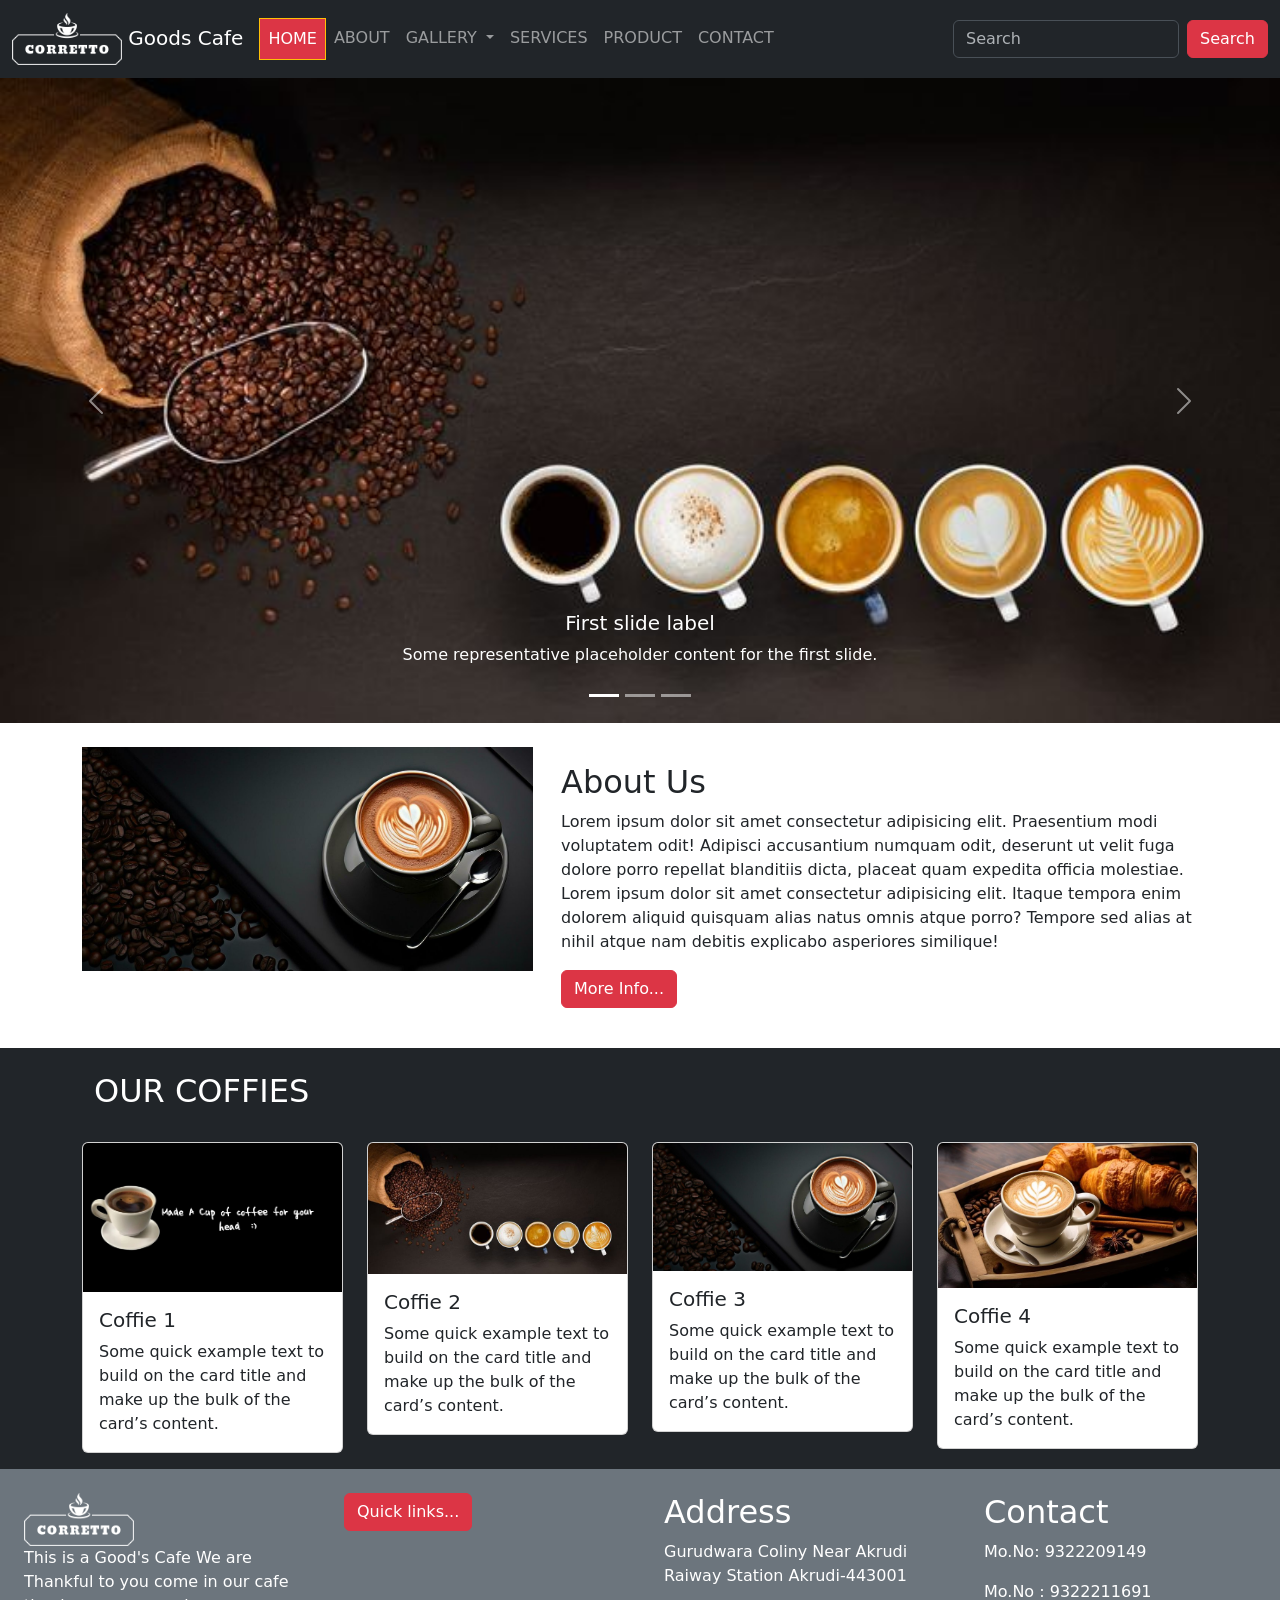
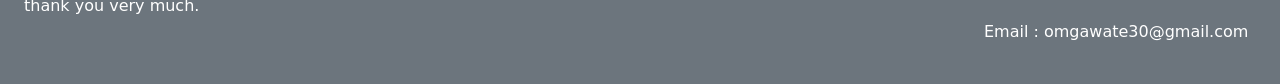
<file: index.html>
<!doctype html>
<html lang="en">
  <head>
    <meta charset="utf-8" />
    <meta name="viewport" content="width=device-width, initial-scale=1" />
    <title>Bootstrap demo</title>
    <link href="css/style.css" rel="stylesheet" type="text/css" />

    <link
      href="https://cdn.jsdelivr.net/npm/bootstrap@5.3.8/dist/css/bootstrap.min.css"
      rel="stylesheet"
      integrity="sha384-sRIl4kxILFvY47J16cr9ZwB07vP4J8+LH7qKQnuqkuIAvNWLzeN8tE5YBujZqJLB"
      crossorigin="anonymous"
    />
  </head>
  <body>
    <!-- header Start -->
    <header>
      <!-- bg-purple  use and give other backgroud color and use  external css-->
      <nav class="navbar navbar-expand-lg bg-dark" data-bs-theme="dark">
        <div class="container-fluid">
          <a class="navbar-brand" href="index.html">
            <img
              src="images/logo-light.png"
              class="img-fluid"
              alt="Logo"
              width="110"
              height="60"
              class="d-inline-block align-text-top text-white"
            />
            Goods Cafe</a
          >
          <button
            class="navbar-toggler"
            type="button"
            data-bs-toggle="collapse"
            data-bs-target="#navbarSupportedContent"
            aria-controls="navbarSupportedContent"
            aria-expanded="false"
            aria-label="Toggle navigation"
          >
            <span class="navbar-toggler-icon"></span>
          </button>
          <div class="collapse navbar-collapse" id="navbarSupportedContent">
            <ul class="navbar-nav me-auto mb-2 mb-lg-0">
              <li class="nav-item">
                <a
                  class="nav-link active bg-danger border border-warning"
                  aria-current="page"
                  href="index.html"
                  >HOME</a
                >
              </li>
              <li class="nav-item">
                <a class="nav-link" href="about.html">ABOUT</a>
              </li>
              <li class="nav-item dropdown">
                <a
                  class="nav-link dropdown-toggle"
                  href="#"
                  role="button"
                  data-bs-toggle="dropdown"
                  aria-expanded="false"
                >
                  GALLERY
                </a>
                <ul class="dropdown-menu">
                  <li>
                    <a class="dropdown-item" href="gallery.html">Photo</a>
                  </li>
                  <li>
                    <a class="dropdown-item" href="gallery.html">Video</a>
                  </li>
                  <li><hr class="dropdown-divider" /></li>
                </ul>
              </li>
              <li class="nav-item">
                <a class="nav-link" href="services.html">SERVICES</a>
              </li>
              <li class="nav-item">
                <a class="nav-link" href="product.html">PRODUCT</a>
              </li>
              <li class="nav-item">
                <a class="nav-link" href="contact.html">CONTACT</a>
              </li>
            </ul>
            <form class="d-flex" role="search">
              <input
                class="form-control me-2"
                type="search"
                placeholder="Search"
                aria-label="Search"
              />
              <button class="btn btn-danger" type="submit">Search</button>
            </form>
          </div>
        </div>
      </nav>
    </header>
    <!-- header End -->
    <!-- Main Start -->

    <main>
      <!-- Slider Section Start -->
      <section>
        <div id="carouselExampleCaptions" class="carousel slide">
          <div class="carousel-indicators">
            <button
              type="button"
              data-bs-target="#carouselExampleCaptions"
              data-bs-slide-to="0"
              class="active"
              aria-current="true"
              aria-label="Slide 1"
            ></button>
            <button
              type="button"
              data-bs-target="#carouselExampleCaptions"
              data-bs-slide-to="1"
              aria-label="Slide 2"
            ></button>
            <button
              type="button"
              data-bs-target="#carouselExampleCaptions"
              data-bs-slide-to="2"
              aria-label="Slide 3"
            ></button>
          </div>
          <div class="carousel-inner">
            <div class="carousel-item active">
              <img
                src="images/coffie 2.jpg"
                class="d-block w-100 img-fluid"
                alt="..."
              />
              <div class="carousel-caption d-none d-md-block">
                <h5>First slide label</h5>
                <p>
                  Some representative placeholder content for the first slide.
                </p>
              </div>
            </div>
            <div class="carousel-item">
              <img
                src="images/coffie 3.jpg"
                class="d-block w-100 img-fluid"
                alt="..."
              />
              <div class="carousel-caption d-none d-md-block">
                <h5>Second slide label</h5>
                <p>
                  Some representative placeholder content for the second slide.
                </p>
              </div>
            </div>
            <div class="carousel-item">
              <img
                src="images/coffie 7.jpg"
                class="d-block w-100 img-fluid"
                alt="..."
              />
              <div class="carousel-caption d-none d-md-block">
                <h5>Third slide label</h5>
                <p>
                  Some representative placeholder content for the third slide.
                </p>
              </div>
            </div>
          </div>
          <button
            class="carousel-control-prev"
            type="button"
            data-bs-target="#carouselExampleCaptions"
            data-bs-slide="prev"
          > 
            <span class="carousel-control-prev-icon" aria-hidden="true"></span>
            <span class="visually-hidden">Previous</span>
          </button>
          <button
            class="carousel-control-next"
            type="button"
            data-bs-target="#carouselExampleCaptions"
            data-bs-slide="next"
          >
            <span class="carousel-control-next-icon" aria-hidden="true"></span>
            <span class="visually-hidden">Next</span>
          </button>
        </div>
      </section>
      <!-- slider section End -->
      <!-- About us section Start -->

      <section class="mt-4">
        <div class="container">
          <div class="row">
            <div class="col-md">
              <img src="images/coffie 3.jpg" class="img-fluid" />
            </div>
            <div class="col-md-7 p-3">
              <h2>About Us</h2>
              <p>
                Lorem ipsum dolor sit amet consectetur adipisicing elit.
                Praesentium modi voluptatem odit! Adipisci accusantium numquam
                odit, deserunt ut velit fuga dolore porro repellat blanditiis
                dicta, placeat quam expedita officia molestiae. Lorem ipsum
                dolor sit amet consectetur adipisicing elit. Itaque tempora enim
                dolorem aliquid quisquam alias natus omnis atque porro? Tempore
                sed alias at nihil atque nam debitis explicabo asperiores
                similique!
              </p>

              <a href="about.html">
                <button class="btn btn-danger">More Info...</button>
              </a>
            </div>
          </div>
        </div>
      </section>
      <!-- About us section End -->

      <!-- product section start -->

      <section class="mt-4 bg-dark">
        <div class="container pb-3">
          <div class="row">
            <h2 class="text-white p-4">OUR COFFIES</h2>
            <div class="col-md-3">
              <div class="card">
                <img src="images/coffie 1.jpg" class="card-img-top" alt="..." />
                <div class="card-body">
                  <h5 class="card-title">Coffie 1</h5>
                  <p class="card-text">
                    Some quick example text to build on the card title and make
                    up the bulk of the card’s content.
                  </p>
                </div>
              </div>
            </div>
            <div class="col-md-3">
              <div class="card">
                <img src="images/coffie 2.jpg" class="card-img-top" alt="..." />
                <div class="card-body">
                  <h5 class="card-title">Coffie 2</h5>
                  <p class="card-text">
                    Some quick example text to build on the card title and make
                    up the bulk of the card’s content.
                  </p>
                </div>
              </div>
            </div>
            <div class="col-md-3">
              <div class="card">
                <img src="images/coffie 3.jpg" class="card-img-top" alt="..." />
                <div class="card-body">
                  <h5 class="card-title">Coffie 3</h5>
                  <p class="card-text">
                    Some quick example text to build on the card title and make
                    up the bulk of the card’s content.
                  </p>
                </div>
              </div>
            </div>
            <div class="col-md-3">
              <div class="card">
                <img src="images/coffie 4.jpg" class="card-img-top" alt="..." />
                <div class="card-body">
                  <h5 class="card-title">Coffie 4</h5>
                  <p class="card-text">
                    Some quick example text to build on the card title and make
                    up the bulk of the card’s content.
                  </p>
                </div>
              </div>
            </div>
          </div>
        </div>
      </section>
      <!-- product section end -->
    </main>
    <!-- Main End -->
     <!-- footer start -->
    <footer>
      <section class="mt-0">
        <div class="container-fluid bg-secondary text-white">
          <div class="row">
            <div class="col-md-3 p-4">
              <img 
                src="images/logo-light.png"
                class="img-fluid"
                alt="Logo"
                width="110"
                height="60"
                class="d-inline-block align-text-top text-white "
              />
              <p>
                This is a Good's Cafe We are Thankful to you come in our cafe thank
                you very much.
              </p>
            </div>
            <div class="col-md-3 p-4">
              <a href="about.html ">
                <button class="btn btn-danger">Quick links...</button>
              </a>
            </div>
            <div class="col-md-3 p-4">
              <h2>Address</h2>
              <p>Gurudwara Coliny Near Akrudi Raiway Station
                Akrudi-443001
              </p>
            </div>
            <div class="col-md-3 p-4">
              <h2>Contact</h2>
              <p>Mo.No: 9322209149
              </p>
                <p>Mo.No : 9322211691</p>
                <p>Email : omgawate30@gmail.com</p>
             
            </div>
          </div>
        </div>
      </section>
    </footer>
    <!-- footer End -->

    <script
      src="https://cdn.jsdelivr.net/npm/bootstrap@5.3.8/dist/js/bootstrap.bundle.min.js"
      integrity="sha384-FKyoEForCGlyvwx9Hj09JcYn3nv7wiPVlz7YYwJrWVcXK/BmnVDxM+D2scQbITxI"
      crossorigin="anonymous"
    ></script>
  </body>
</html>
</file>
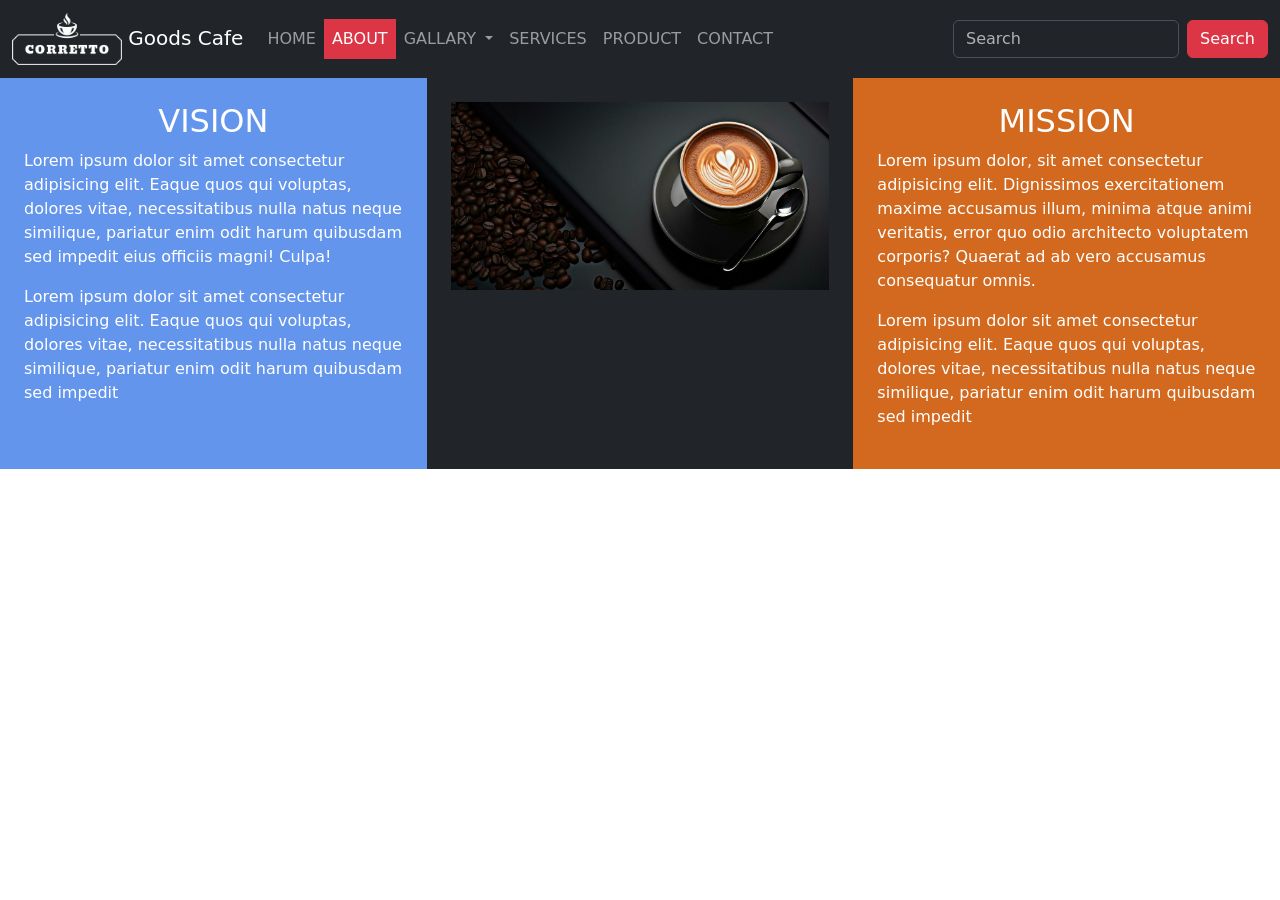
<file: about.html>
<!doctype html>
<html lang="en">
  <head>
    <meta charset="utf-8" />
    <meta name="viewport" content="width=device-width, initial-scale=1" />
    <title>Bootstrap demo</title>
    <link href="css/style.css" rel="stylesheet" type="text/css"/>

    <link
      href="https://cdn.jsdelivr.net/npm/bootstrap@5.3.8/dist/css/bootstrap.min.css"
      rel="stylesheet"
      integrity="sha384-sRIl4kxILFvY47J16cr9ZwB07vP4J8+LH7qKQnuqkuIAvNWLzeN8tE5YBujZqJLB"
      crossorigin="anonymous"
    />
  </head>
  <body>
    <header>
      <!-- bg-purple  use and give other backgroud color and use  external css-->
      <nav class="navbar navbar-expand-lg bg-dark" data-bs-theme="dark">
        <div class="container-fluid">
          <a class="navbar-brand" href="index.html">
            <img
              src="images/logo-light.png"
              class="img-fluid"
              alt="Logo"
              width="110"
              height="60"
              class="d-inline-block align-text-top text-white"
            />
            Goods Cafe</a
          >
          <button
            class="navbar-toggler"
            type="button"
            data-bs-toggle="collapse"
            data-bs-target="#navbarSupportedContent"
            aria-controls="navbarSupportedContent"
            aria-expanded="false"
            aria-label="Toggle navigation"
          >
            <span class="navbar-toggler-icon"></span>
          </button>
          <div class="collapse navbar-collapse" id="navbarSupportedContent">
            <ul class="navbar-nav me-auto mb-2 mb-lg-0">
              <li class="nav-item">
                <a class="nav-link" aria-current="page" href="index.html"
                  >HOME</a
                >
              </li>
              <li class="nav-item">
                <a class="nav-link active bg-danger" href="about.html">ABOUT</a>
              </li>
              <li class="nav-item dropdown">
                <a
                  class="nav-link dropdown-toggle"
                  href="#"
                  role="button"
                  data-bs-toggle="dropdown"
                  aria-expanded="false"
                >
                  GALLARY
                </a>
                <ul class="dropdown-menu">
                  <li>
                    <a class="dropdown-item" href="gallery.html">Photo</a>
                  </li>
                  <li>
                    <a class="dropdown-item" href="gallery.html">Video</a>
                  </li>
                  <li><hr class="dropdown-divider" /></li>
                </ul>
              </li>
              <li class="nav-item">
                <a class="nav-link" href="services.html">SERVICES</a>
              </li>
              <li class="nav-item">
                <a class="nav-link" href="product.html">PRODUCT</a>
              </li>
              <li class="nav-item">
                <a class="nav-link" href="contact.html">CONTACT</a>
              </li>
            </ul>
            <form class="d-flex" role="search">
              <input
                class="form-control me-2"
                type="search"
                placeholder="Search"
                aria-label="Search"
              />
              <button class="btn btn-danger" type="submit">Search</button>
            </form>
          </div>
        </div>
      </nav>
    </header>

    <main>
      <section>
        <div class="container-fluid bg-dark text-white  ">
          <div class="row">
            <div class="col-md p-4 viss ">
              <h2 class="vision">VISION</h2>
              <p>
                Lorem ipsum dolor sit amet consectetur adipisicing elit. Eaque
                quos qui voluptas, dolores vitae, necessitatibus nulla natus
                neque similique, pariatur enim odit harum quibusdam sed impedit
                eius officiis magni! Culpa!
              </p>
               <p>
                Lorem ipsum dolor sit amet consectetur adipisicing elit. Eaque
                quos qui voluptas, dolores vitae, necessitatibus nulla natus
                neque similique, pariatur enim odit harum quibusdam sed impedit
              </p>
            </div>
            <div class="col-md-4 p-4 ">
              <img src="images/coffie 3.jpg" class="img-fluid" />
            </div>
            <div class="col-md-4  p-4 miss">
              <h2 class="mission">MISSION</h2>
              <p>
                Lorem ipsum dolor, sit amet consectetur adipisicing elit.
                Dignissimos exercitationem maxime accusamus illum, minima atque
                animi veritatis, error quo odio architecto voluptatem corporis?
                Quaerat ad ab vero accusamus consequatur omnis.
              </p>
               <p>
                Lorem ipsum dolor sit amet consectetur adipisicing elit. Eaque
                quos qui voluptas, dolores vitae, necessitatibus nulla natus
                neque similique, pariatur enim odit harum quibusdam sed impedit
              </p>
            </div>
          </div>
        </div>
      </section>
    </main>

    <script
      src="https://cdn.jsdelivr.net/npm/bootstrap@5.3.8/dist/js/bootstrap.bundle.min.js"
      integrity="sha384-FKyoEForCGlyvwx9Hj09JcYn3nv7wiPVlz7YYwJrWVcXK/BmnVDxM+D2scQbITxI"
      crossorigin="anonymous"
    ></script>
  </body>
</html>
</file>
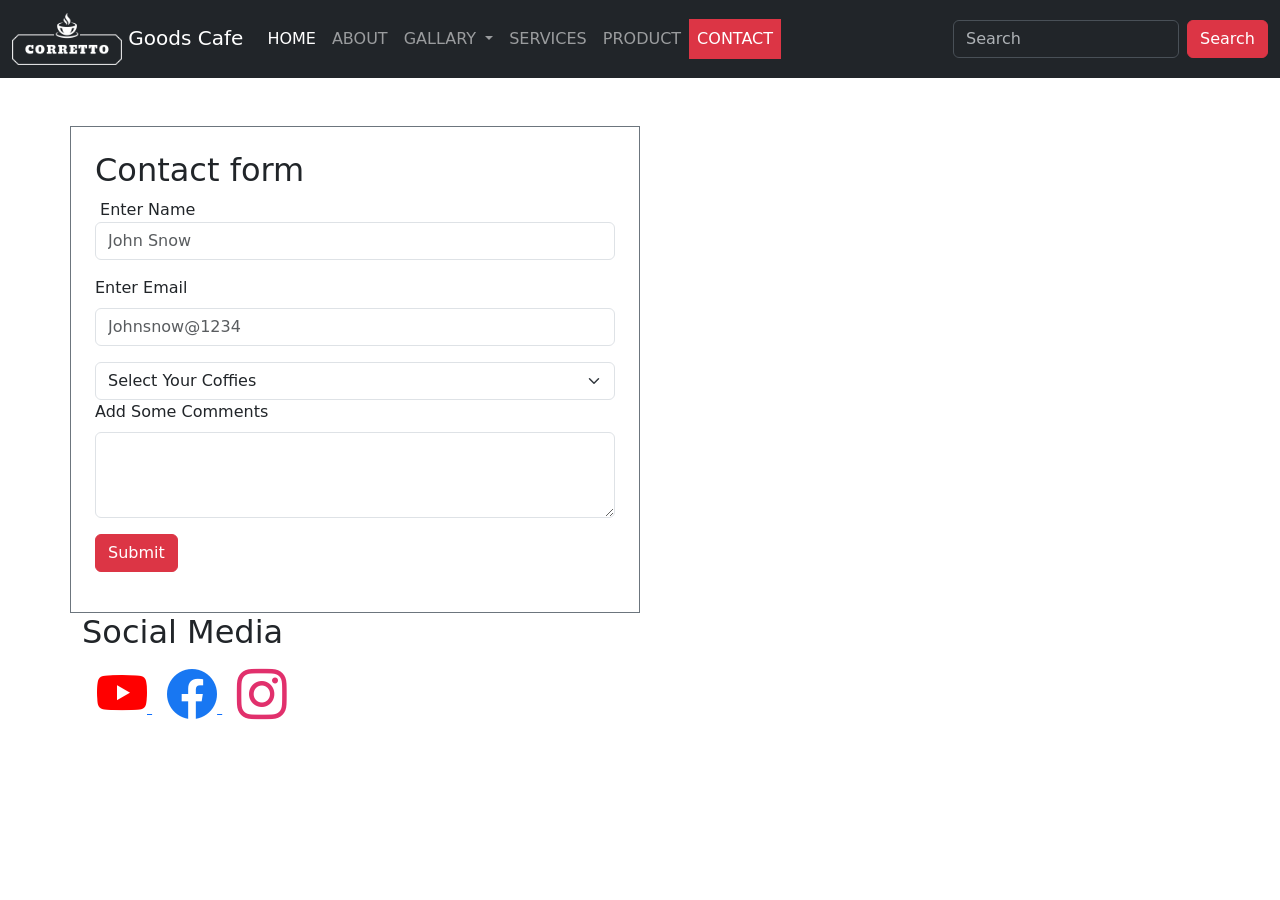
<file: contact.html>
<!doctype html>
<html lang="en">

<head>
  <meta charset="utf-8" />
  <meta name="viewport" content="width=device-width, initial-scale=1" />
  <title>Bootstrap demo</title>
  <link href="css/style.css" rel="stylesheet" type="text/css"/>

  <link href="https://cdn.jsdelivr.net/npm/bootstrap@5.3.8/dist/css/bootstrap.min.css" rel="stylesheet"
    integrity="sha384-sRIl4kxILFvY47J16cr9ZwB07vP4J8+LH7qKQnuqkuIAvNWLzeN8tE5YBujZqJLB" crossorigin="anonymous" />
    <link rel="stylesheet" href="https://cdn.jsdelivr.net/npm/bootstrap-icons@1.13.1/font/bootstrap-icons.min.css">
</head>

<body>
  <header>
    <!-- bg-purple  use and give other backgroud color and use  external css-->
    <nav class="navbar navbar-expand-lg bg-dark" data-bs-theme="dark">
      <div class="container-fluid">
        <a class="navbar-brand" href="index.html">
          <img src="images/logo-light.png" class="img-fluid" alt="Logo" width="110" height="60"
            class="d-inline-block align-text-top text-white" />
          Goods Cafe</a>
        <button class="navbar-toggler" type="button" data-bs-toggle="collapse" data-bs-target="#navbarSupportedContent"
          aria-controls="navbarSupportedContent" aria-expanded="false" aria-label="Toggle navigation">
          <span class="navbar-toggler-icon"></span>
        </button>
        <div class="collapse navbar-collapse" id="navbarSupportedContent">
          <ul class="navbar-nav me-auto mb-2 mb-lg-0">
            <li class="nav-item">
              <a class="nav-link active" aria-current="page" href="index.html">HOME</a>
            </li>
            <li class="nav-item">
              <a class="nav-link" href="about.html">ABOUT</a>
            </li>
            <li class="nav-item dropdown">
              <a class="nav-link dropdown-toggle" href="#" role="button" data-bs-toggle="dropdown"
                aria-expanded="false">
                GALLARY
              </a>
              <ul class="dropdown-menu">
                <li>
                  <a class="dropdown-item" href="gallery.html">Photo</a>
                </li>
                <li>
                  <a class="dropdown-item" href="gallery.html">Video</a>
                </li>
                <li>
                  <hr class="dropdown-divider" />
                </li>
              </ul>
            </li>
            <li class="nav-item">
              <a class="nav-link" href="services.html">SERVICES</a>
            </li>
            <li class="nav-item">
              <a class="nav-link" href="product.html">PRODUCT</a>
            </li>
            <li class="nav-item">
              <a class="nav-link active bg-danger" href="contact.html">CONTACT</a>
            </li>
          </ul>
          <form class="d-flex" role="search">
            <input class="form-control me-2" type="search" placeholder="Search" aria-label="Search" />
            <button class="btn btn-danger" type="submit">Search</button>
          </form>
        </div>
      </div>
    </nav>
  </header>

  <main>
    <section class="mt-5">
      <div class="container ">
        <div class="row">
          <div class="col-md-6 border border-secondary p-4">
            <h2>Contact form</h2>
            <form></form>
            <div class="mb-3">
              <label for="exampleFormControlInput1" class="form-label"></label>
              Enter Name</label>
              <input type="text" class="form-control" id="exampleFormControlInput1" placeholder="John Snow" />
            </div>
            <div class="mb-3">
              <label for="exampleFormControlInput1" class="form-label">
                Enter Email</label>
              <input type="email" class="form-control" id="exampleFormControlInput1" placeholder="Johnsnow@1234" />
            </div>
            <div class="mb-3">
              <select class="form-select" aria-label="Default select example">
                <option selected>Select Your Coffies </option>
                <option value="1">One</option>
                <option value="2">Two</option>
                <option value="3">Three</option>
              </select>
              <div class="mb-3">
                <label for="exampleFormControlTextarea1" class="form-label">Add Some Comments</label>
                <textarea class="form-control" id="exampleFormControlTextarea1" rows="3"></textarea>
              </div>
              <button type="button" class="btn btn-danger">Submit</button>
            </div>
          </div>
          <div class="col-md-6">
            <iframe
              src="https://www.google.com/maps/embed?pb=!1m14!1m8!1m3!1d14670.603678669348!2d75.7491927871582!3d23.18293740000001!3m2!1i1024!2i768!4f13.1!3m3!1m2!1s0x3963743638ffffff%3A0x3024e4d1bd13cc22!2sShri%20Mahakaleshwar%20Jyotirlinga%20Temple!5e0!3m2!1sen!2sin!4v1788900332305!5m2!1sen!2sin"
              width="100%" height="450" style="border:0;" allowfullscreen="" loading="lazy"
              referrerpolicy="strict-origin-when-cross-origin"></iframe>

          </div>
        </div>
      </div>
    </section>

    <section class="mb-5">
      <div class="container">
        <div class="row">
          <div class="col-md-4">
            <h2>Social Media</h2>
            <a href="https://www.youtube.com/">
              <i class="bi bi-youtube social"></i>
            </a> 
            <a href="https://www.facebook.com/">
              <i class="bi bi-facebook social"></i>
            </a>
            <a href="https://www.instagram.com/">
              <i class="bi bi-instagram social"></i>
            </a>
          </div>
          <div class="col-md-4">
          </div>
          <div class="col-md-4">

          </div>
        </div>
      </div>
    </section>

  </main>

  <script src="https://cdn.jsdelivr.net/npm/bootstrap@5.3.8/dist/js/bootstrap.bundle.min.js"
    integrity="sha384-FKyoEForCGlyvwx9Hj09JcYn3nv7wiPVlz7YYwJrWVcXK/BmnVDxM+D2scQbITxI"
    crossorigin="anonymous"></script>
</body>

</html>
</file>
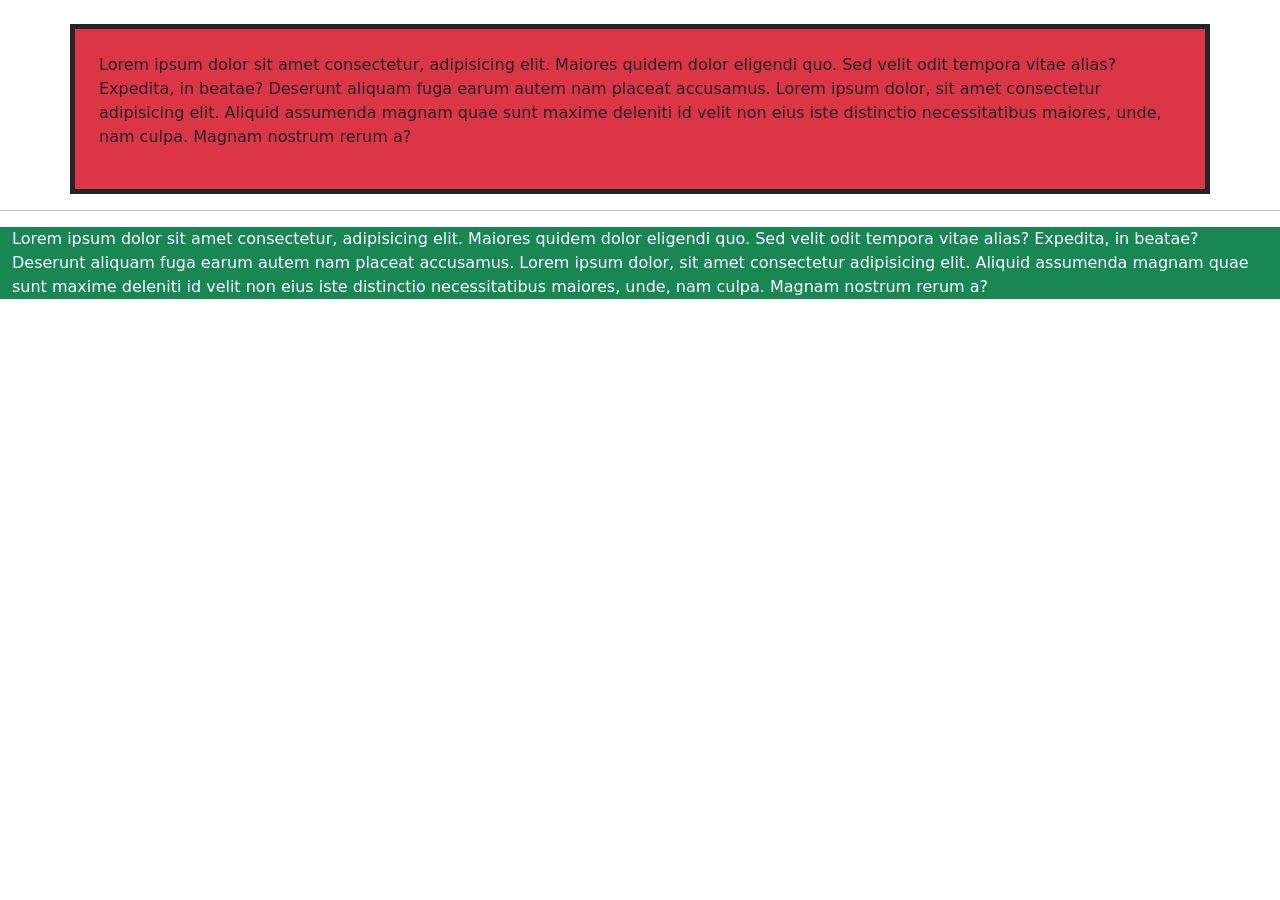
<file: containers.html>
<!doctype html>
<html lang="en">
  <head>
    <meta charset="utf-8" />
    <meta name="viewport" content="width=device-width, initial-scale=1" />
    <title>Bootstrap demo</title>
    <linK href="css/style.css" rel="stylesheet/css">
    <link
      href="https://cdn.jsdelivr.net/npm/bootstrap@5.3.8/dist/css/bootstrap.min.css"
      rel="stylesheet"
      integrity="sha384-sRIl4kxILFvY47J16cr9ZwB07vP4J8+LH7qKQnuqkuIAvNWLzeN8tE5YBujZqJLB"
      crossorigin="anonymous"
    />

  </head>
  <body>
    <!-- Container Example -->
    <div class="container bg-danger mt-4 p-4 border border-dark border-5">
      <p>
        Lorem ipsum dolor sit amet consectetur, adipisicing elit. Maiores quidem
        dolor eligendi quo. Sed velit odit tempora vitae alias? Expedita, in
        beatae? Deserunt aliquam fuga earum autem nam placeat accusamus. Lorem
        ipsum dolor, sit amet consectetur adipisicing elit. Aliquid assumenda
        magnam quae sunt maxime deleniti id velit non eius iste distinctio
        necessitatibus maiores, unde, nam culpa. Magnam nostrum rerum a?
      </p>
    </div>
    <hr>
     <!-- Container-fluid Example -->
    <div class="container-fluid  bg-success text-white ">
      <p>
        Lorem ipsum dolor sit amet consectetur, adipisicing elit. Maiores quidem
        dolor eligendi quo. Sed velit odit tempora vitae alias? Expedita, in
        beatae? Deserunt aliquam fuga earum autem nam placeat accusamus. Lorem
        ipsum dolor, sit amet consectetur adipisicing elit. Aliquid assumenda
        magnam quae sunt maxime deleniti id velit non eius iste distinctio
        necessitatibus maiores, unde, nam culpa. Magnam nostrum rerum a?
      </p>


    <script
      src="https://cdn.jsdelivr.net/npm/bootstrap@5.3.8/dist/js/bootstrap.bundle.min.js"
      integrity="sha384-FKyoEForCGlyvwx9Hj09JcYn3nv7wiPVlz7YYwJrWVcXK/BmnVDxM+D2scQbITxI"
      crossorigin="anonymous"
    ></script>
  </body>
</html>
</file>
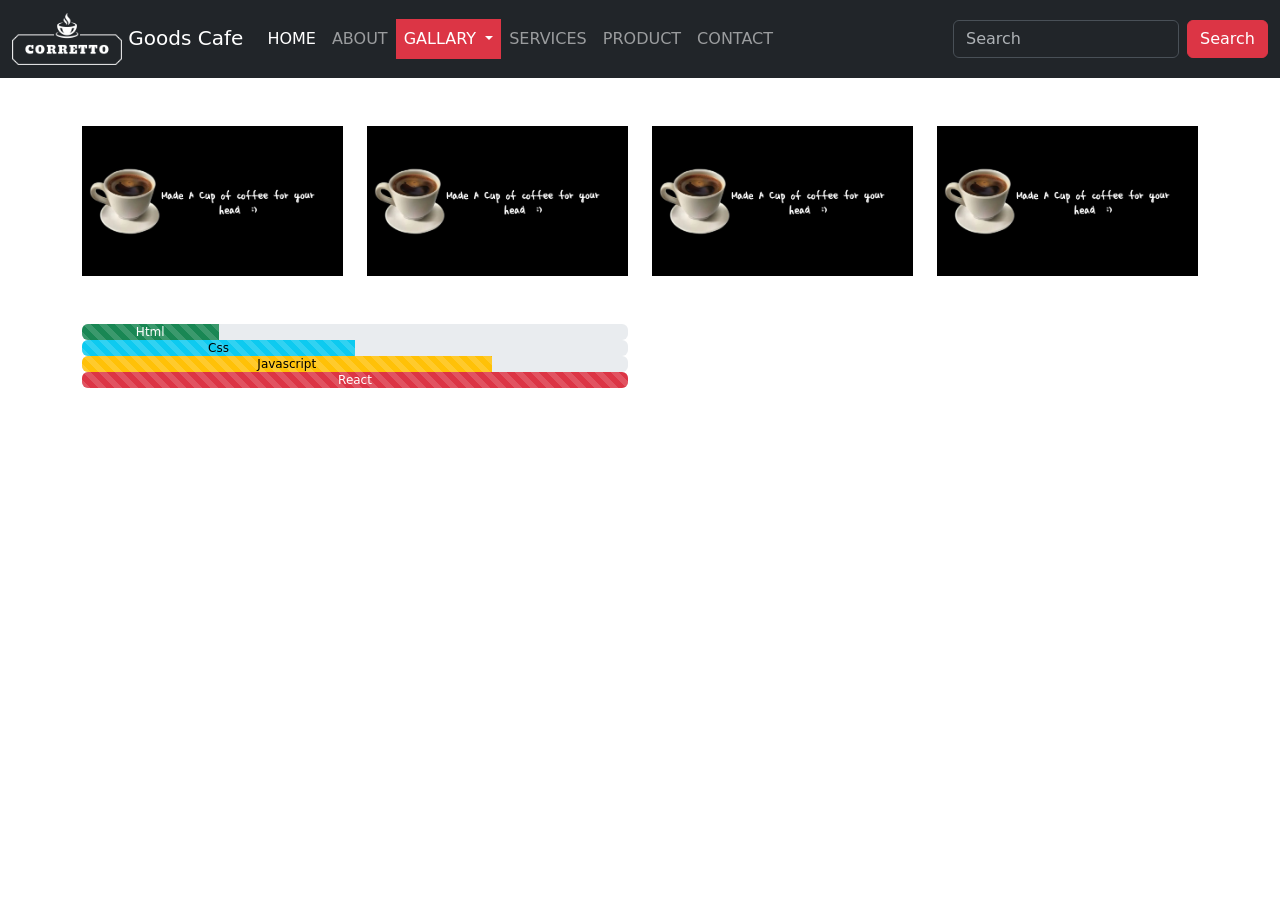
<file: gallary.html>
<!doctype html>
<html lang="en">
  <head>
    <meta charset="utf-8" />
    <meta name="viewport" content="width=device-width, initial-scale=1" />
    <title>Bootstrap demo</title>

    <link
      href="https://cdn.jsdelivr.net/npm/bootstrap@5.3.8/dist/css/bootstrap.min.css"
      rel="stylesheet"
      integrity="sha384-sRIl4kxILFvY47J16cr9ZwB07vP4J8+LH7qKQnuqkuIAvNWLzeN8tE5YBujZqJLB"
      crossorigin="anonymous"
    />
  </head>
  <body>
    <header>
      <!-- bg-purple  use and give other backgroud color and use  external css-->
      <nav class="navbar navbar-expand-lg bg-dark" data-bs-theme="dark">
        <div class="container-fluid">
          <a class="navbar-brand" href="index.html">
            <img
              src="images/logo-light.png"
              class="img-fluid"
              alt="Logo"
              width="110"
              height="60"
              class="d-inline-block align-text-top text-white"
            />
            Goods Cafe</a
          >
          <button
            class="navbar-toggler"
            type="button"
            data-bs-toggle="collapse"
            data-bs-target="#navbarSupportedContent"
            aria-controls="navbarSupportedContent"
            aria-expanded="false"
            aria-label="Toggle navigation"
          >
            <span class="navbar-toggler-icon"></span>
          </button>
          <div class="collapse navbar-collapse" id="navbarSupportedContent">
            <ul class="navbar-nav me-auto mb-2 mb-lg-0">
              <li class="nav-item">
                <a class="nav-link active" aria-current="page" href="index.html"
                  >HOME</a
                >
              </li>
              <li class="nav-item">
                <a class="nav-link" href="about.html">ABOUT</a>
              </li>
              <li class="nav-item dropdown">
                <a
                  class="nav-link dropdown-toggle active bg-danger"
                  href="gallary.html"
                  role="button"
                  data-bs-toggle="dropdown"
                  aria-expanded="false"
                >
                  GALLARY
                </a>
                <ul class="dropdown-menu">
                  <li>
                    <a class="dropdown-item" href="gallary.html">Photo</a>
                  </li>
                  <li>
                    <a class="dropdown-item" href="gallary.html">Video</a>
                  </li>
                  <li><hr class="dropdown-divider" /></li>
                </ul>
              </li>
              <li class="nav-item">
                <a class="nav-link" href="services.html">SERVICES</a>
              </li>
              <li class="nav-item">
                <a class="nav-link" href="product.html">PRODUCT</a>
              </li>
              <li class="nav-item">
                <a class="nav-link" href="contact.html">CONTACT</a>
              </li>
            </ul>
            <form class="d-flex" role="search">
              <input
                class="form-control me-2"
                type="search"
                placeholder="Search"
                aria-label="Search"
              />
              <button class="btn btn-danger" type="submit">Search</button>
            </form>
          </div>
        </div>
      </nav>
    </header>

    <main>
      <section class="mt-5">
        <div class="container">
          <div class="row">
            <div class="col-md-3">
              <img src="images/coffie 1.jpg" class="img-fluid" />
            </div>
            <div class="col-md-3">
              <img src="images/coffie 1.jpg" class="img-fluid" />
            </div>

            <div class="col-md-3">
              <img src="images/coffie 1.jpg" class="img-fluid" />
            </div>
            <div class="col-md-3">
              <img src="images/coffie 1.jpg" class="img-fluid" />
            </div>
          </div>
        </div>
      </section>
      <section class="mt-5">
        <div class="container">
          <div class="row">
            <div class="col-md-6">
              <div
                class="progress"
                role="progressbar"
                aria-label="Success example"
                aria-valuenow="25"
                aria-valuemin="0"
                aria-valuemax="100"
              >
                <div class="progress-bar progress-bar-striped progress-bar-animated text-bg-success" style="width: 25%">
                  Html
                </div>
              </div>
              <div
                class="progress"
                role="progressbar"
                aria-label="Info example"
                aria-valuenow="50"
                aria-valuemin="0"
                aria-valuemax="100"
              >
                <div class="progress-bar progress-bar-striped progress-bar-animated text-bg-info" style="width: 50%">
                  Css
                </div>
              </div>
              <div
                class="progress"
                role="progressbar"
                aria-label="Warning example"
                aria-valuenow="75"
                aria-valuemin="0"
                aria-valuemax="100"
              >
                <div class="progress-bar progress-bar-striped progress-bar-animated text-bg-warning" style="width: 75%">
                  Javascript
                </div>
              </div>
              <div
                class="progress"
                role="progressbar"
                aria-label="Danger example"
                aria-valuenow="100"
                aria-valuemin="0"
                aria-valuemax="100"
              >
                <div class="progress-bar progress-bar-striped progress-bar-animated text-bg-danger" style="width: 100%">
                  React
                </div>
              </div>
            </div>
            <div class="col-md-6"></div>
          </div>
        </div>
      </section>
    </main>

    <script
      src="https://cdn.jsdelivr.net/npm/bootstrap@5.3.8/dist/js/bootstrap.bundle.min.js"
      integrity="sha384-FKyoEForCGlyvwx9Hj09JcYn3nv7wiPVlz7YYwJrWVcXK/BmnVDxM+D2scQbITxI"
      crossorigin="anonymous"
    ></script>
  </body>
</html>
</file>
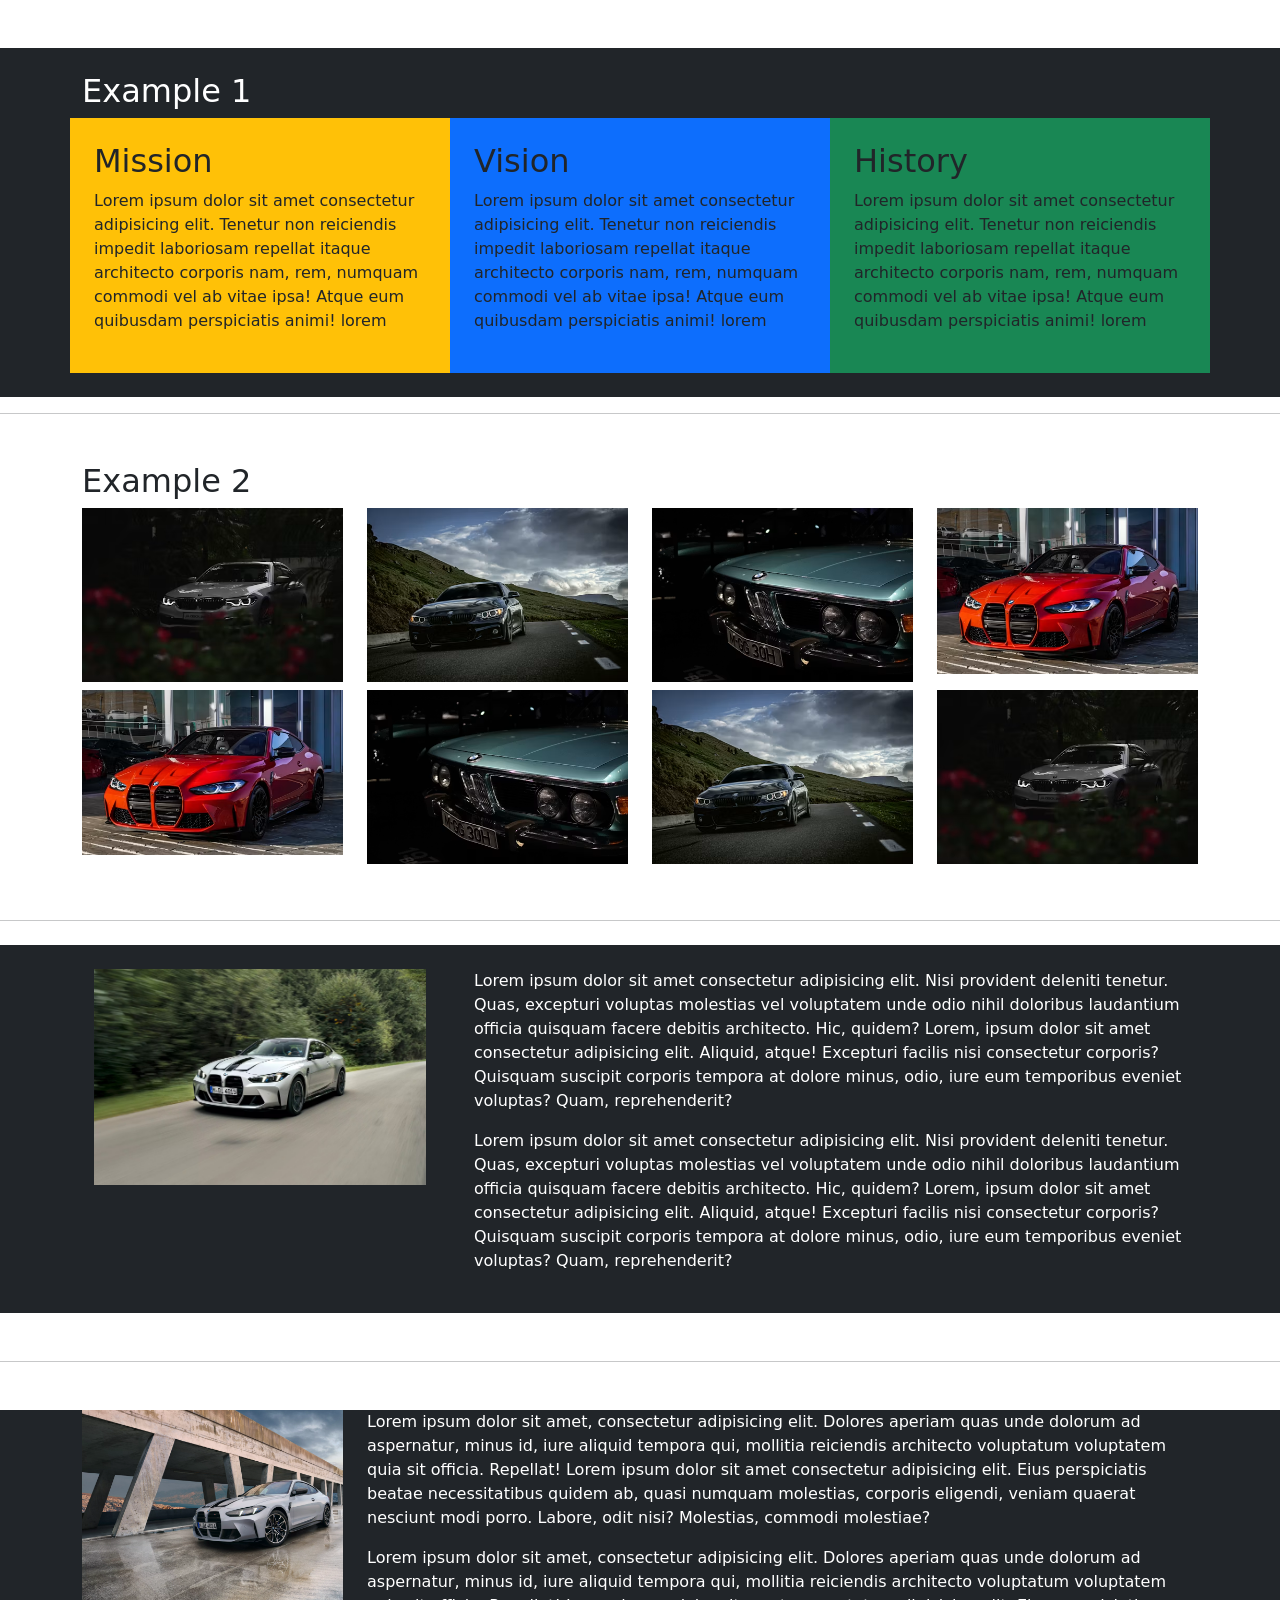
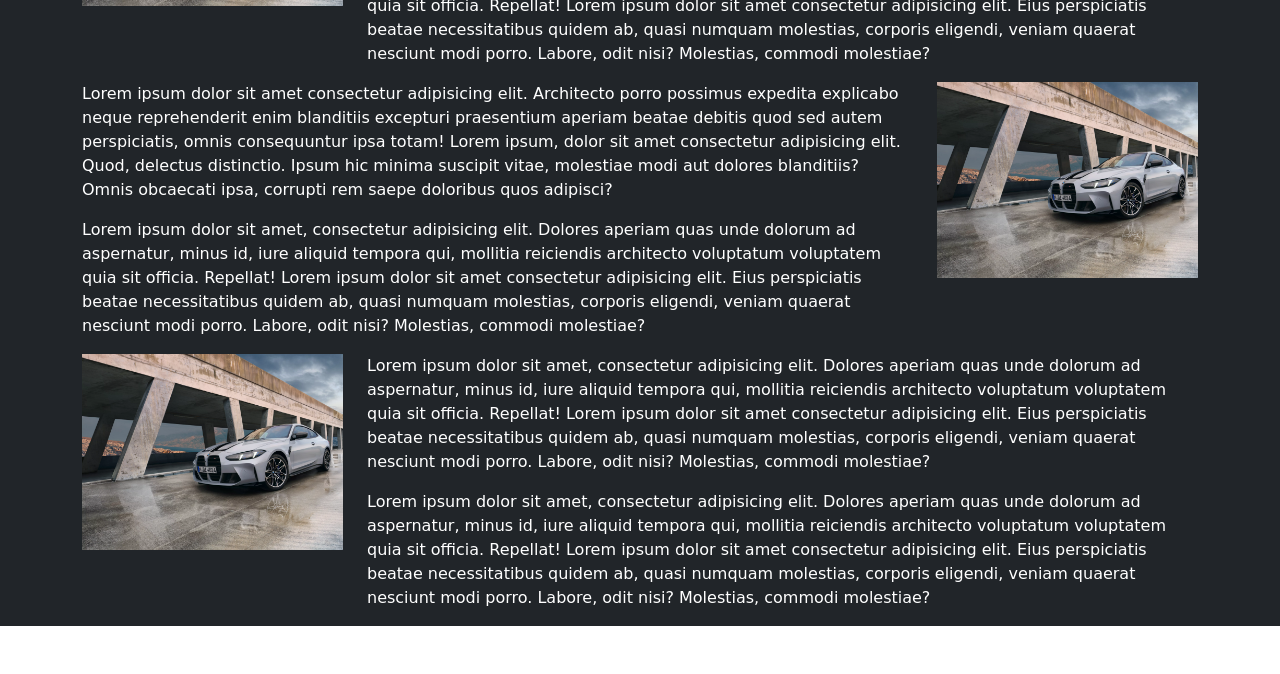
<file: grid_system.html>
<!doctype html>
<html lang="en">
  <head>
    <meta charset="utf-8" />
    <meta name="viewport" content="width=device-width, initial-scale=1" />
    <title>Bootstrap demo</title>
    <link
      href="https://cdn.jsdelivr.net/npm/bootstrap@5.3.8/dist/css/bootstrap.min.css"
      rel="stylesheet"
      integrity="sha384-sRIl4kxILFvY47J16cr9ZwB07vP4J8+LH7qKQnuqkuIAvNWLzeN8tE5YBujZqJLB"
      crossorigin="anonymous"
    />
  </head>
  <body>
    <!-- Example 1 Start-->
    <section class="mt-5 bg-dark p-4">
      <div class="container">
        <div class="row">
          <h2 class="text-white">Example 1</h2>
          <div class="col-md-4 bg-warning p-4">
            <h2>Mission</h2>
            <p>
              Lorem ipsum dolor sit amet consectetur adipisicing elit. Tenetur
              non reiciendis impedit laboriosam repellat itaque architecto
              corporis nam, rem, numquam commodi vel ab vitae ipsa! Atque eum
              quibusdam perspiciatis animi! lorem
            </p>
          </div>
          <div class="col-md-4 bg-primary p-4">
            <h2>Vision</h2>
            <p>
              Lorem ipsum dolor sit amet consectetur adipisicing elit. Tenetur
              non reiciendis impedit laboriosam repellat itaque architecto
              corporis nam, rem, numquam commodi vel ab vitae ipsa! Atque eum
              quibusdam perspiciatis animi! lorem
            </p>
          </div>
          <div class="col-md-4 bg-success p-4">
            <h2>History</h2>
            <p>
              Lorem ipsum dolor sit amet consectetur adipisicing elit. Tenetur
              non reiciendis impedit laboriosam repellat itaque architecto
              corporis nam, rem, numquam commodi vel ab vitae ipsa! Atque eum
              quibusdam perspiciatis animi! lorem
            </p>
          </div>
        </div>
      </div>
    </section>
    <!-- Example 1 End -->

    <hr />

    <!-- Example 2 Start -->

    <section class="mt-5 mb-5">
      <div class="container">
        <div class="row">
          <h2>Example 2</h2>
          <div class="col-md-3 mb-2">
            <img src="images/bmw 1.avif" class="img-fluid" />
          </div>
          <div class="col-md-3 mb-2">
            <img src="images/bmw 2.avif" class="img-fluid" />
          </div>
          <div class="col-md-3 mb-2">
            <img src="images/bmw 3.avif" class="img-fluid" />
          </div>
          <div class="col-md-3 mb-2">
            <img src="images/bmw 4.avif" class="img-fluid" />
          </div>
          <div class="col-md-3 mb-2">
            <img src="images/bmw 4.avif" class="img-fluid" />
          </div>
          <div class="col-md-3 mb-2">
            <img src="images/bmw 3.avif" class="img-fluid" />
          </div>
          <div class="col-md-3 mb-2">
            <img src="images/bmw 2.avif" class="img-fluid" />
          </div>
          <div class="col-md-3 mb-2">
            <img src="images/bmw 1.avif" class="img-fluid" />
          </div>
        </div>
      </div>
    </section>
    <!-- Example 2 End -->
    <hr />
    <!-- Example 3 start -->
    <section class="mt-4 mb-5 bg-dark text-white">
      <div class="container">
        <div class="row">
          <div class="col-md-4 p-4">
            <img src="images/bmw m4.cms" class="img-fluid" />
          </div>
          <div class="col-md-8 p-4">
            <p>
              Lorem ipsum dolor sit amet consectetur adipisicing elit. Nisi
              provident deleniti tenetur. Quas, excepturi voluptas molestias vel
              voluptatem unde odio nihil doloribus laudantium officia quisquam
              facere debitis architecto. Hic, quidem? Lorem, ipsum dolor sit
              amet consectetur adipisicing elit. Aliquid, atque! Excepturi
              facilis nisi consectetur corporis? Quisquam suscipit corporis
              tempora at dolore minus, odio, iure eum temporibus eveniet
              voluptas? Quam, reprehenderit?
            </p>
            <p>
              Lorem ipsum dolor sit amet consectetur adipisicing elit. Nisi
              provident deleniti tenetur. Quas, excepturi voluptas molestias vel
              voluptatem unde odio nihil doloribus laudantium officia quisquam
              facere debitis architecto. Hic, quidem? Lorem, ipsum dolor sit
              amet consectetur adipisicing elit. Aliquid, atque! Excepturi
              facilis nisi consectetur corporis? Quisquam suscipit corporis
              tempora at dolore minus, odio, iure eum temporibus eveniet
              voluptas? Quam, reprehenderit?
            </p>
          </div>
        </div>
      </div>
    </section>
    <!-- Example 3 End -->
    <hr />
    <!-- Example 4 Start -->
    <section class="mt-5 mb-5  bg-dark text-white ">
      <div class="container">
        <div class="row">
          <div class="col-md-3  b-4">
            <img src="images/BMW M4.webp" class="img-fluid" />
          </div>
          <div class="col-md-9  b-4">
            <p>
              Lorem ipsum dolor sit amet, consectetur adipisicing elit. Dolores
              aperiam quas unde dolorum ad aspernatur, minus id, iure aliquid
              tempora qui, mollitia reiciendis architecto voluptatum voluptatem
              quia sit officia. Repellat! Lorem ipsum dolor sit amet consectetur
              adipisicing elit. Eius perspiciatis beatae necessitatibus quidem
              ab, quasi numquam molestias, corporis eligendi, veniam quaerat
              nesciunt modi porro. Labore, odit nisi? Molestias, commodi
              molestiae?
            </p>
             <p>
              Lorem ipsum dolor sit amet, consectetur adipisicing elit. Dolores
              aperiam quas unde dolorum ad aspernatur, minus id, iure aliquid
              tempora qui, mollitia reiciendis architecto voluptatum voluptatem
              quia sit officia. Repellat! Lorem ipsum dolor sit amet consectetur
              adipisicing elit. Eius perspiciatis beatae necessitatibus quidem
              ab, quasi numquam molestias, corporis eligendi, veniam quaerat
              nesciunt modi porro. Labore, odit nisi? Molestias, commodi
              molestiae?
            </p>
          </div>
          
          <div class="col-md-9 b-4">
            <p>
              Lorem ipsum dolor sit amet consectetur adipisicing elit.
              Architecto porro possimus expedita explicabo neque reprehenderit
              enim blanditiis excepturi praesentium aperiam beatae debitis quod
              sed autem perspiciatis, omnis consequuntur ipsa totam! Lorem
              ipsum, dolor sit amet consectetur adipisicing elit. Quod, delectus
              distinctio. Ipsum hic minima suscipit vitae, molestiae modi aut
              dolores blanditiis? Omnis obcaecati ipsa, corrupti rem saepe
              doloribus quos adipisci?
            </p>
             <p>
              Lorem ipsum dolor sit amet, consectetur adipisicing elit. Dolores
              aperiam quas unde dolorum ad aspernatur, minus id, iure aliquid
              tempora qui, mollitia reiciendis architecto voluptatum voluptatem
              quia sit officia. Repellat! Lorem ipsum dolor sit amet consectetur
              adipisicing elit. Eius perspiciatis beatae necessitatibus quidem
              ab, quasi numquam molestias, corporis eligendi, veniam quaerat
              nesciunt modi porro. Labore, odit nisi? Molestias, commodi
              molestiae?
            </p>
          </div>
          <div class="col-md-3 b-4">
            <img src="images/BMW M4.webp" class="img-fluid" />
          </div>
           <div class="col-md-3 b-4">
            <img src="images/BMW M4.webp" class="img-fluid" />
          </div>
          <div class="col-md-9  b-4">
            <p>
              Lorem ipsum dolor sit amet, consectetur adipisicing elit. Dolores
              aperiam quas unde dolorum ad aspernatur, minus id, iure aliquid
              tempora qui, mollitia reiciendis architecto voluptatum voluptatem
              quia sit officia. Repellat! Lorem ipsum dolor sit amet consectetur
              adipisicing elit. Eius perspiciatis beatae necessitatibus quidem
              ab, quasi numquam molestias, corporis eligendi, veniam quaerat
              nesciunt modi porro. Labore, odit nisi? Molestias, commodi
              molestiae?
            </p>
             <p>
              Lorem ipsum dolor sit amet, consectetur adipisicing elit. Dolores
              aperiam quas unde dolorum ad aspernatur, minus id, iure aliquid
              tempora qui, mollitia reiciendis architecto voluptatum voluptatem
              quia sit officia. Repellat! Lorem ipsum dolor sit amet consectetur
              adipisicing elit. Eius perspiciatis beatae necessitatibus quidem
              ab, quasi numquam molestias, corporis eligendi, veniam quaerat
              nesciunt modi porro. Labore, odit nisi? Molestias, commodi
              molestiae?
            </p>
          </div>
        </div>
      </div>
    </section>
    <!-- Example 4 End -->

    <script
      src="https://cdn.jsdelivr.net/npm/bootstrap@5.3.8/dist/js/bootstrap.bundle.min.js"
      integrity="sha384-FKyoEForCGlyvwx9Hj09JcYn3nv7wiPVlz7YYwJrWVcXK/BmnVDxM+D2scQbITxI"
      crossorigin="anonymous"
    ></script>
  </body>
</html>
</file>
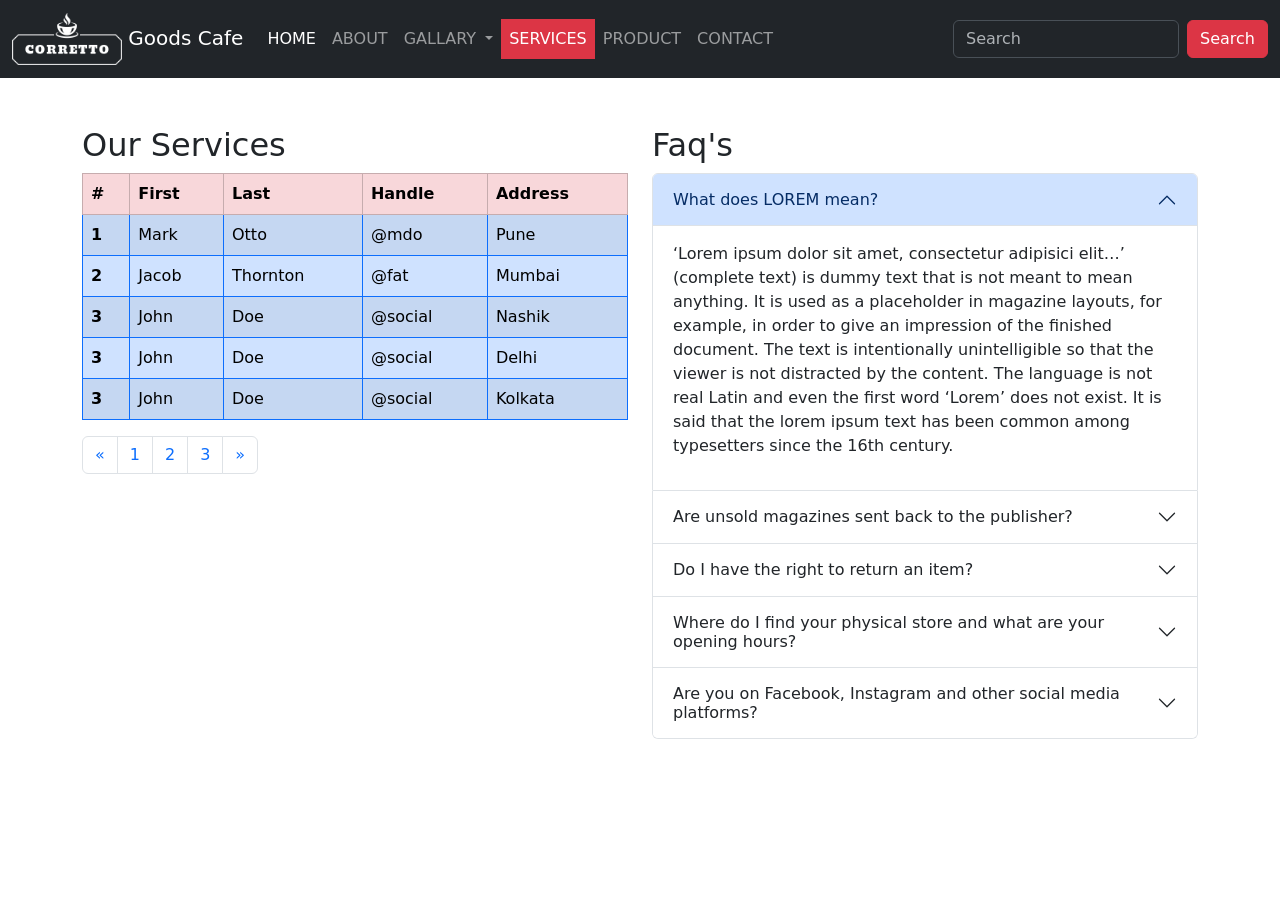
<file: services.html>
<!doctype html>
<html lang="en">
  <head>
    <meta charset="utf-8" />
    <meta name="viewport" content="width=device-width, initial-scale=1" />
    <title>Bootstrap demo</title>

    <link
      href="https://cdn.jsdelivr.net/npm/bootstrap@5.3.8/dist/css/bootstrap.min.css"
      rel="stylesheet"
      integrity="sha384-sRIl4kxILFvY47J16cr9ZwB07vP4J8+LH7qKQnuqkuIAvNWLzeN8tE5YBujZqJLB"
      crossorigin="anonymous"
    />
  </head>
  <body>
    <header>
      <!-- bg-purple  use and give other backgroud color and use  external css-->
      <nav class="navbar navbar-expand-lg bg-dark" data-bs-theme="dark">
        <div class="container-fluid">
          <a class="navbar-brand" href="index.html">
            <img
              src="images/logo-light.png"
              class="img-fluid"
              alt="Logo"
              width="110"
              height="60"
              class="d-inline-block align-text-top text-white"
            />
            Goods Cafe</a
          >
          <button
            class="navbar-toggler"
            type="button"
            data-bs-toggle="collapse"
            data-bs-target="#navbarSupportedContent"
            aria-controls="navbarSupportedContent"
            aria-expanded="false"
            aria-label="Toggle navigation"
          >
            <span class="navbar-toggler-icon"></span>
          </button>
          <div class="collapse navbar-collapse" id="navbarSupportedContent">
            <ul class="navbar-nav me-auto mb-2 mb-lg-0">
              <li class="nav-item">
                <a class="nav-link active" aria-current="page" href="index.html"
                  >HOME</a
                >
              </li>
              <li class="nav-item">
                <a class="nav-link" href="about.html">ABOUT</a>
              </li>
              <li class="nav-item dropdown">
                <a
                  class="nav-link dropdown-toggle"
                  href="#"
                  role="button"
                  data-bs-toggle="dropdown"
                  aria-expanded="false"
                >
                  GALLARY
                </a>
                <ul class="dropdown-menu">
                  <li>
                    <a class="dropdown-item" href="gallery.html">Photo</a>
                  </li>
                  <li>
                    <a class="dropdown-item" href="gallery.html">Video</a>
                  </li>
                  <li><hr class="dropdown-divider" /></li>
                </ul>
              </li>
              <li class="nav-item">
                <a class="nav-link active bg-danger" href="services.html"
                  >SERVICES</a
                >
              </li>
              <li class="nav-item">
                <a class="nav-link" href="product.html">PRODUCT</a>
              </li>
              <li class="nav-item">
                <a class="nav-link" href="contact.html">CONTACT</a>
              </li>
            </ul>
            <form class="d-flex" role="search">
              <input
                class="form-control me-2"
                type="search"
                placeholder="Search"
                aria-label="Search"
              />
              <button class="btn btn-danger" type="submit">Search</button>
            </form>
          </div>
        </div>
      </nav>
    </header>

    <main>
      <section class="mt-5">
        <div class="container">
          <div class="row">
            <div class="col-md-6">
              <h2>Our Services</h2>
              <div class="table-responsive">
                <table
                  class="table table-primary table-bordered border-primary table-striped table-hover"
                >
                  <thead>
                    <tr class="table-danger">
                      <th>#</th>
                      <th>First</th>
                      <th>Last</th>
                      <th>Handle</th>
                      <th>Address</th>
                    </tr>
                  </thead>
                  <tbody>
                    <tr>
                      <th scope="row">1</th>
                      <td>Mark</td>
                      <td>Otto</td>
                      <td>@mdo</td>
                      <td>Pune</td>
                    </tr>
                    <tr>
                      <th scope="row">2</th>
                      <td>Jacob</td>
                      <td>Thornton</td>
                      <td>@fat</td>
                      <td>Mumbai</td>
                    </tr>
                    <tr>
                      <th scope="row">3</th>
                      <td>John</td>
                      <td>Doe</td>
                      <td>@social</td>
                      <td>Nashik</td>
                    </tr>
                    <tr>
                      <th scope="row">3</th>
                      <td>John</td>
                      <td>Doe</td>
                      <td>@social</td>
                      <td>Delhi</td>
                    </tr>
                    <tr>
                      <th scope="row">3</th>
                      <td>John</td>
                      <td>Doe</td>
                      <td>@social</td>
                      <td>Kolkata</td>
                    </tr>
                  </tbody>
                </table>
                <nav aria-label="Page navigation example">
                  <ul class="pagination">
                    <li class="page-item">
                      <a class="page-link" href="#" aria-label="Previous">
                        <span aria-hidden="true">&laquo;</span>
                      </a>
                    </li>
                    <li class="page-item">
                      <a class="page-link" href="#">1</a>
                    </li>
                    <li class="page-item">
                      <a class="page-link" href="#">2</a>
                    </li>
                    <li class="page-item">
                      <a class="page-link" href="#">3</a>
                    </li>
                    <li class="page-item">
                      <a class="page-link" href="#" aria-label="Next">
                        <span aria-hidden="true">&raquo;</span>
                      </a>
                    </li>
                  </ul>
                </nav>
              </div>
            </div>
            <div class="col-md-6">
              <h2>Faq's</h2>
              <div class="accordion" id="accordionExample">
                <div class="accordion-item">
                  <h2 class="accordion-header">
                    <button
                      class="accordion-button"
                      type="button"
                      data-bs-toggle="collapse"
                      data-bs-target="#collapseOne"
                      aria-expanded="true"
                      aria-controls="collapseOne"
                    >
                      What does LOREM mean?
                    </button>
                  </h2>
                  <div
                    id="collapseOne"
                    class="accordion-collapse collapse show"
                    data-bs-parent="#accordionExample"
                  >
                    <div class="accordion-body">
                      <p>
                        ‘Lorem ipsum dolor sit amet, consectetur adipisici
                        elit…’ (complete text) is dummy text that is not meant
                        to mean anything. It is used as a placeholder in
                        magazine layouts, for example, in order to give an
                        impression of the finished document. The text is
                        intentionally unintelligible so that the viewer is not
                        distracted by the content. The language is not real
                        Latin and even the first word ‘Lorem’ does not exist. It
                        is said that the lorem ipsum text has been common among
                        typesetters since the 16th century.
                      </p>
                    </div>
                  </div>
                </div>
                <div class="accordion-item">
                  <h2 class="accordion-header">
                    <button
                      class="accordion-button collapsed"
                      type="button"
                      data-bs-toggle="collapse"
                      data-bs-target="#collapseTwo"
                      aria-expanded="false"
                      aria-controls="collapseTwo"
                    >
                      Are unsold magazines sent back to the publisher?
                    </button>
                  </h2>
                  <div
                    id="collapseTwo"
                    class="accordion-collapse collapse"
                    data-bs-parent="#accordionExample"
                  >
                    <div class="accordion-body">
                      <p>
                        We usually sell all copies of the magazines offered in
                        our shop. Some publishers and distributors offer the
                        retailer the option of returning any unsold magazines.
                        However, because our range includes magazines from
                        countries such as Australia, the USA and the United
                        Kingdom, sending them back would involve considerable
                        effort in terms of logistics and would also be very
                        expensive. We therefore choose not to return any unsold
                        magazines. At the same time, this allows us to also
                        offer our customers older or out-of-print magazines.
                      </p>
                    </div>
                  </div>
                </div>
                <div class="accordion-item">
                  <h2 class="accordion-header">
                    <button
                      class="accordion-button collapsed"
                      type="button"
                      data-bs-toggle="collapse"
                      data-bs-target="#collapseThree"
                      aria-expanded="false"
                      aria-controls="collapseThree"
                    >
                      Do I have the right to return an item?
                    </button>
                  </h2>
                  <div
                    id="collapseThree"
                    class="accordion-collapse collapse"
                    data-bs-parent="#accordionExample"
                  >
                    <div class="accordion-body">
                      <p>
                        Yes. If there are any problems with an item, you can
                        send it back to us and we’ll be pleased to replace it
                        free of charge. If the item can no longer be delivered,
                        the money will be refunded in cash or in the form of a
                        voucher. You must notify us of any problems within seven
                        days of receiving the item. However, we assume no
                        liability for damage caused during shipping by the
                        postal/delivery service. For more information, please
                        refer to our General Terms & Conditions (GTC).
                      </p>
                    </div>
                  </div>
                </div>
                <div class="accordion-item">
                  <h2 class="accordion-header">
                    <button
                      class="accordion-button collapsed"
                      type="button"
                      data-bs-toggle="collapse"
                      data-bs-target="#collapseFour"
                      aria-expanded="false"
                      aria-controls="collapseFour"
                    >
                      Where do I find your physical store and what are your
                      opening hours?
                    </button>
                  </h2>
                  <div
                    id="collapseFour"
                    class="accordion-collapse collapse"
                    data-bs-parent="#accordionExample"
                  >
                    <div class="accordion-body">
                      <p>
                        We don’t have a physical store location at the moment.
                        You can order our magazines through our online shop and
                        we’re shipping all orders with the Swiss Post and DHL
                        Express to all around the world. Please visit our
                        shipping section for more details. From time to time you
                        can find us at design fairs and popup markets in
                        Switzerland. Subscribe to our newsletter and you’ll
                        receive the latest news.
                      </p>
                    </div>
                  </div>
                </div>
                <div class="accordion-item">
                  <h2 class="accordion-header">
                    <button
                      class="accordion-button collapsed"
                      type="button"
                      data-bs-toggle="collapse"
                      data-bs-target="#collapseFive"
                      aria-expanded="false"
                      aria-controls="collapseFive"
                    >
                      Are you on Facebook, Instagram and other social media
                      platforms?
                    </button>
                  </h2>
                  <div
                    id="collapseFive"
                    class="accordion-collapse collapse"
                    data-bs-parent="#accordionExample"
                  >
                    <div class="accordion-body">
                      <div class="container">
                        <div class="row">
                          <div class="col-md-6">
                            <h2>ANS 1</h2>
                            <p>
                              Lorem ipsum dolor sit amet consectetur adipisicing
                              elit. Nobis minima harum quia ipsam, vitae alias
                              distinctio mollitia dolorum consequuntur pariatur
                              molestias reprehenderit ullam corporis maxime sit
                              esse, facere qui dolore!
                            </p>
                          </div>
                          <div class="col-md-6">
                            <h2>ANS 2</h2>
                            <p>
                              Lorem ipsum dolor sit amet consectetur adipisicing
                              elit. Officiis quod fugit dolorem corrupti
                              laudantium, sit ipsam, sequi, corporis perferendis
                              accusantium molestiae distinctio culpa
                              exercitationem quasi quidem voluptate tempora
                              magnam vero!
                            </p>
                          </div>
                        </div>
                      </div>
                    </div>
                  </div>
                </div>
              </div>
            </div>
          </div>
        </div>
      </section>
    </main>

    <script
      src="https://cdn.jsdelivr.net/npm/bootstrap@5.3.8/dist/js/bootstrap.bundle.min.js"
      integrity="sha384-FKyoEForCGlyvwx9Hj09JcYn3nv7wiPVlz7YYwJrWVcXK/BmnVDxM+D2scQbITxI"
      crossorigin="anonymous"
    ></script>
  </body>
</html>
</file>
<file: css/style.css>
/* h1{
    background-color: aqua;
    color: deeppink;
    text-align: center;
    justify-content: center;
    font-size: 50px;
    padding: 20px;
    margin-top: 20px;
} */

.vision{
    text-align: center;
}
.mission{
    text-align: center;
}
.miss{
    background-color: chocolate;
}
.viss{
    background-color:cornflowerblue;
}
h1:hover{
    color: violet;

}
.bg-purple{
    background-color: darkcyan;
}
.nav-item:hover{
    background-color: coral;
    border: 2px solid red;
}
.card:hover{
    background-color: burlywood;
    color: white;
}
.social{
    font-size: 50px;
    margin-left: 15px;
}
.bi-youtube{
    color: red;   
}
.bi-facebook{
    color: #1877F2;
}
.bi-instagram{
    color:#e1306c ;
}
</file>
